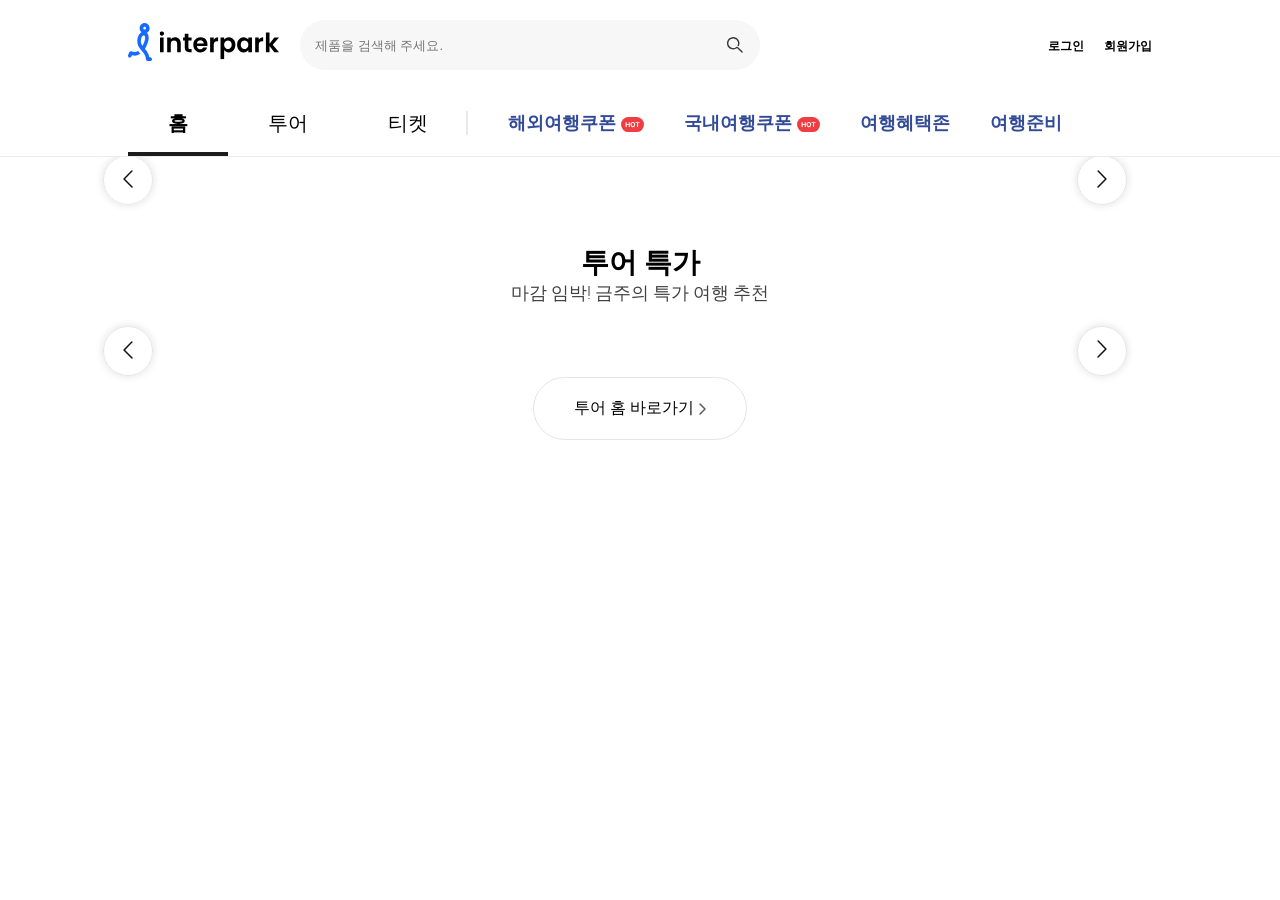
<file: public/index.html>
<!DOCTYPE html>
<html lang="ko">
  <head>
    <meta charset="UTF-8" />
    <meta name="viewport" content="width=device-width, initial-scale=1.0" />
    <title>나의 til</title>
    <!-- 외부 라이브러리 -->
    <link
      rel="stylesheet"
      href="https://necolas.github.io/normalize.css/8.0.1/normalize.css"
    />
    <link
      rel="stylesheet"
      href="https://cdn.jsdelivr.net/npm/swiper@11/swiper-bundle.min.css"
    />
    <script src="https://cdn.jsdelivr.net/npm/swiper@11/swiper-bundle.min.js"></script>

    <link rel="stylesheet" href="css/common.css" />
    <link rel="stylesheet" href="css/header.css" />
    <link rel="stylesheet" href="css/banner.css" />
    <link rel="stylesheet" href="css/tour.css" />
    <!-- <link rel="stylesheet" href="css/box.css" /> -->
    <!-- js 초기 코드 -->
    <script src="js/index.js"></script>
    <script src="js/header.js"></script>
    <script src="js/banner.js"></script>
    <script src="js/tour.js"></script>
  </head>
  <body>
    <!-- <div class="box_wrap">
      <div class="box"></div>
    </div> -->
    <!-- 전체 레이아웃 -->
    <div class="wrap">
      <!-- 상단 -->
      <header class="header">
        <div class="layout">
          <!-- 상단의 위 -->
          <div class="header_top">
            <div class="header_top_left">
              <!-- 로고 -->
              <div class="logo">
                <a href="http://www.interpark.com" target="_blank">
                  <img src="images/logo.svg" alt="로고" title="인터파크" />
                </a>
              </div>
              <!-- 제품 검색 -->
              <div class="search">
                <!-- 제품 검색 API 연동 -->
                <form class="search_form">
                  <input
                    class="search_form_word"
                    type="text"
                    placeholder="제품을 검색해 주세요."
                  />
                  <input
                    class="search_form_button"
                    type="submit"
                    value="검색"
                  />
                </form>
              </div>
            </div>
            <div class="header_top_right">
              <ul class="member">
                <li><a href="#">로그인</a></li>
                <li><a href="#">회원가입</a></li>
              </ul>
            </div>
          </div>
          <!-- 상단의 아래 -->
          <div class="header_bottom">
            <div class="header_bottom_nav">
              <ul class="nav">
                <li><a href="#" class="focus">홈</a></li>
                <li><a href="#">투어</a></li>
                <li><a href="#">티켓</a></li>
              </ul>
            </div>
            <div class="header_bottom_eventmenu">
              <ul class="coupon">
                <li>
                  <a href="#">
                    해외여행쿠폰
                    <img
                      src="images/badge_hot.svg"
                      alt="해외여행쿠폰"
                      title="해외여행쿠폰"
                    />
                  </a>
                </li>
                <li>
                  <a href="#">
                    국내여행쿠폰
                    <img
                      src="images/badge_hot.svg"
                      alt="국내여행쿠폰"
                      title="국내여행쿠폰"
                    />
                  </a>
                </li>
                <li><a href="#">여행혜택존</a></li>
                <li><a href="#">여행준비</a></li>
              </ul>
            </div>
          </div>
        </div>
      </header>
      <!-- 모바일 상단 -->
      <div class="m_header">
        <div class="m_header_menu">
          <a href="#">홈</a>
          <a href="#">투어</a>
          <a href="#">티켓</a>
        </div>
        <div class="m_header_search">
          <a href="">
            <img src="images/btn_search.svg" alt="제품검색" />
          </a>
        </div>
      </div>
      <!-- 메인 -->
      <main class="main">
        <!-- 안내 창 -->
        <!-- <div class="popup">
          <div class="popup_content">내용</div>
        </div> -->
        <!-- 안내 창 -->

        <div class="layout">
          <!-- Banner -->
          <div class="banner">
            <!-- 절대로 swiper 단어는 고치지 않는다 -->
            <div class="swiper sw_banner">
              <div class="swiper-wrapper">
                <!-- API 연동 -->
              </div>
            </div>
            <div class="swiper-pagination sw_banner_pg"></div>
            <!-- <div class="banner_slide">
              <div class="banner_list">
                <a href="#">
                  <img src="images/v1.png" alt="banner" title="배너" />
                </a>
              </div>
              <div class="banner_list">
                <a href="#">
                  <img src="images/v2.jpg" alt="banner2" title="배너2" />
                </a>
              </div>
            </div> -->
            <button class="slide_bt banner_prev slide_bt_left">
              <img src="images/slider_arrow.svg" alt="left" title="left" />
            </button>
            <button class="slide_bt banner_next slide_bt_right">
              <img src="images/slider_arrow.svg" alt="right" title="right" />
            </button>
          </div>
          <!-- Tour -->
          <div class="tour">
            <div class="section_top">
              <h2 class="section_title">투어 특가</h2>
              <span class="section_desc">마감 임박! 금주의 특가 여행 추천</span>
            </div>
            <div class="section_list">
              <!-- Start 목록 영역 -->
              <div class="section_category">
                <ul class="section_category_bts">
                  <!-- <li><button class="cate_focus">마감임박</button></li>
                  <li><button>패키지</button></li>
                  <li><button>국내숙소</button></li>
                  <li><button>해외숙소</button></li>
                  <li><button>투어/입장권</button></li> -->
                </ul>
              </div>
              <div class="section_slide_wrap">
                <div class="section_slide">
                  <!-- Swiper 투어 영역 -->
                  <div class="swiper sw_tour">
                    <div class="swiper-wrapper">
                      <!-- API 연동 -->
                    </div>
                  </div>
                  <button class="slide_bt tour_prev slide_bt_left">
                    <img
                      src="images/slider_arrow.svg"
                      alt="left"
                      title="left"
                    />
                  </button>
                  <button class="slide_bt tour_next slide_bt_right">
                    <img
                      src="images/slider_arrow.svg"
                      alt="right"
                      title="right"
                    />
                  </button>
                  <!-- <div class="item">
                    <a href="#">
                      <div class="item_image">
                        <img src="images/v3.jpg" alt="나트랑" title="나트랑" />
                      </div>
                      <span class="item_name">나트랑</span>
                      <div class="item_text">
                        <span class="item_coupon">
                          [10%쿠폰] 아동 동반 가족여행 강력 추천
                        </span>
                        <p class="item_desc">
                          방콕/파타야 5일, 중대형기종(347석) 탑승, 24년 오픈 5성
                          윈덤 좀티엔 파타야, 마사지 2시간, 핵심일정 포함
                        </p>
                        <span class="item_price"><b>109,000</b>원~</span>
                      </div>
                    </a>
                  </div>
                  <div class="item">
                    <a href="#">
                      <div class="item_image">
                        <img src="images/v3.jpg" alt="나트랑" title="나트랑" />
                      </div>
                      <span class="item_name">나트랑</span>
                      <div class="item_text">
                        <span class="item_coupon">
                          [10%쿠폰] 아동 동반 가족여행 강력 추천
                        </span>
                        <p class="item_desc">
                          방콕/파타야 5일, 중대형기종(347석) 탑승, 24년 오픈 5성
                          윈덤 좀티엔 파타야, 마사지 2시간, 핵심일정 포함
                        </p>
                        <span class="item_price"><b>109,000</b>원~</span>
                      </div>
                    </a>
                  </div>
                  <div class="item">
                    <a href="#">
                      <div class="item_image">
                        <img src="images/v3.jpg" alt="나트랑" title="나트랑" />
                      </div>
                      <span class="item_name">나트랑</span>
                      <div class="item_text">
                        <span class="item_coupon">
                          [10%쿠폰] 아동 동반 가족여행 강력 추천
                        </span>
                        <p class="item_desc">
                          방콕/파타야 5일, 중대형기종(347석) 탑승, 24년 오픈 5성
                          윈덤 좀티엔 파타야, 마사지 2시간, 핵심일정 포함
                        </p>
                        <span class="item_price"><b>109,000</b>원~</span>
                      </div>
                    </a>
                  </div> -->
                </div>
              </div>
              <!-- End 목록 영역 -->
            </div>
            <div class="section_bts">
              <a href="#">
                투어 홈 바로가기
                <img
                  src="images/icon_linkArrow.svg"
                  alt="투어 홈 바로가기"
                  title="투어 홈 바로가기"
                />
              </a>
            </div>
          </div>
          <!-- Trip -->
          <div></div>
          <!-- Ticket -->
          <div></div>
          <!-- Live -->
          <div></div>
        </div>
      </main>
      <!-- 하단 -->
      <footer>
        <div></div>
      </footer>
    </div>
  </body>
</html>
</file>
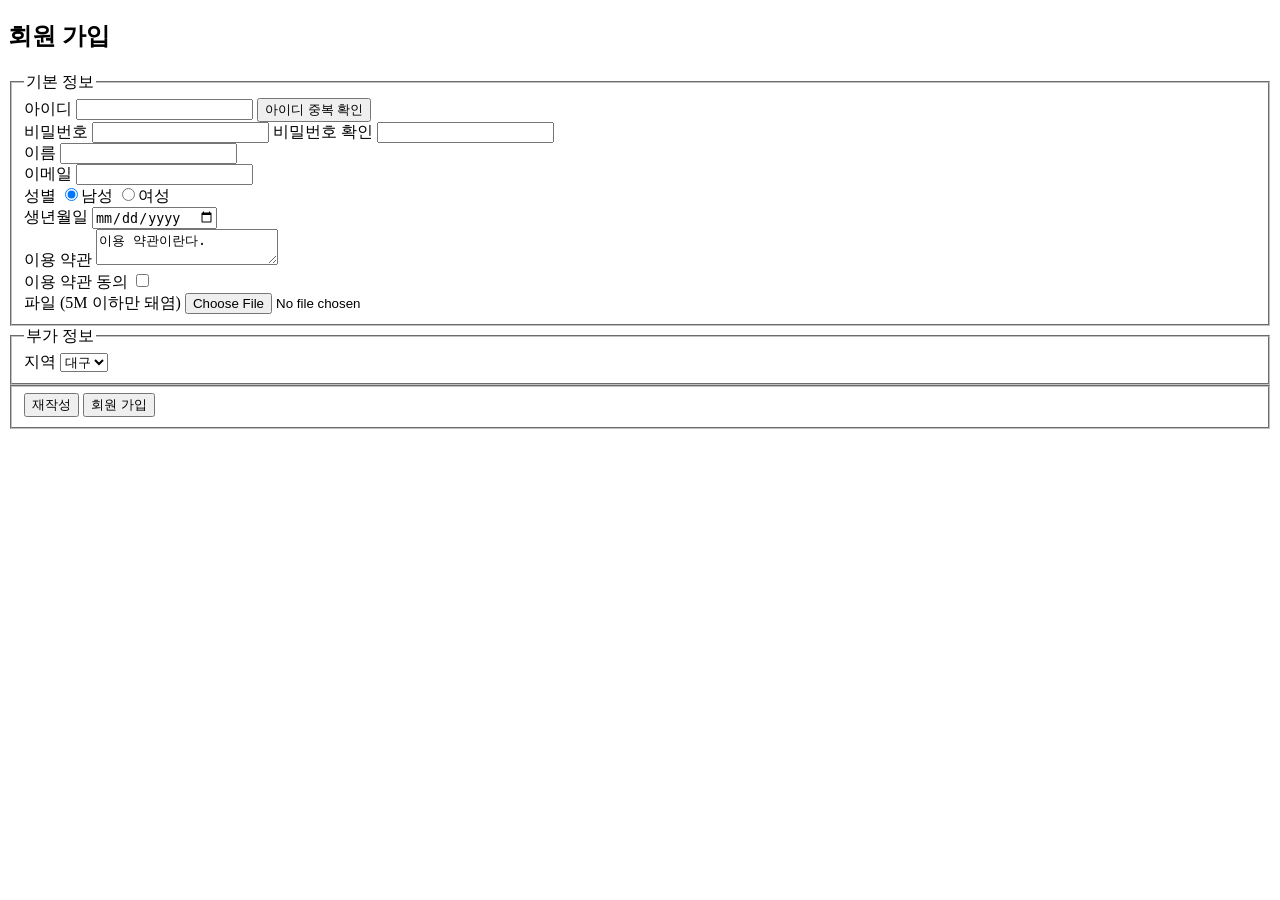
<file: public/form.html>
<!DOCTYPE html>
<html lang="ko">
  <head>
    <meta charset="UTF-8" />
    <meta name="viewport" content="width=device-width, initial-scale=1.0" />
    <title>회원 가입</title>
  </head>
  <body>
    <div class="join_form">
      <h2>회원 가입</h2>
      <form action="member_join.jsp" method="get">
        <!-- 기본 정보 -->
        <fieldset>
          <legend>기본 정보</legend>
          <label for="userid">아이디</label>
          <input
            type="text"
            id="userid"
            name="userid"
            minlength="8"
            maxlength="16"
            required
          />

          <button>아이디 중복 확인</button>

          <br />
          <label for="pass">비밀번호</label>
          <input
            type="password"
            id="pass"
            name="pass"
            minlength="8"
            maxlength="16"
            required
          />
          <label for="pass2">비밀번호 확인</label>
          <input
            type="password"
            id="pass2"
            minlength="8"
            maxlength="16"
            required
          />

          <br />
          <label>이름</label>
          <input type="text" name="name" required />

          <br />
          <label>이메일</label>
          <input type="email" name="email" required />

          <br />
          <label>성별</label>
          <input type="radio" name="gender" value="1" checked />남성
          <input type="radio" name="gender" value="2" />여성

          <br />
          <label>생년월일</label>
          <input type="date" name="birthday" />

          <br />
          <label>이용 약관</label>
          <textarea readonly>이용 약관이란다.</textarea>

          <br />
          <label>이용 약관 동의</label>
          <input type="checkbox" name="agree" />

          <br />
          <label>파일 (5M 이하만 돼염)</label>
          <input type="file" name="file" />
        </fieldset>
        <!-- 부가 정보 -->
        <fieldset>
          <legend>부가 정보</legend>
          <label>지역</label>
          <select name="city">
            <option value="1">대구</option>
            <option value="2">서울</option>
            <option value="3">부산</option>
          </select>
        </fieldset>
        <!-- 버튼 -->
        <fieldset>
          <input type="reset" value="재작성" />
          <input type="submit" value="회원 가입" />
        </fieldset>
      </form>
    </div>
  </body>
</html>
</file>
<file: public/css/common.css>
@charset "utf-8";
@import url("https://fonts.googleapis.com/css2?family=Roboto:ital,wght@0,100..900;1,100..900&display=swap");

* {
  margin: 0;
  padding: 0;
  box-sizing: border-box;
  outline-style: none;
}

/* 태그 선택 : 추천하는 각 태그 별 기본값 */
a {
  text-decoration: none;
  color: #000000;
}
ul {
  list-style: none;
}
html {
  width: 100%;
  /* 반응형 최소 너비 설정 */
  min-width: 540px;
  /* 가로 스크롤은 UI 상 좋지 않아요 */
  overflow-x: hidden;
  /* 디자인 보고 수정 */
  font-size: 12px;
}
body {
  width: 100%;
  font-size: 1rem;
  /* 디자인 보고 수정 */
  color: #000000;
  /* 글꼴이 필요로 함. */
  font-family: "Segoe UI", Roboto, Arial, "Noto Sans", sans-serif,
    "Apple Color Emoji", "Segoe UI Emoji", "Segoe UI Symbol", "Noto Color Emoji";
  font-weight: normal;
  font-size: 1.3rem;
  line-height: 1.3;
}

.wrap {
  width: 100%;
}
.layout {
  max-width: 1280px;
  margin: 0 auto;
  /* margin-top: 0;
    margin-bottom: 0;
    margin-left: auto;
    margin-right: auto; */
}
/* 반응형 작업 */
body {
  /* background-color: skyblue; */
}

@media all and (max-width: 1280px) {
  .layout {
    max-width: 1024px;
  }
}
@media all and (max-width: 1028px) {
  .layout {
    max-width: 760px;
  }
}
@media all and (max-width: 760px) {
  .layout {
    max-width: 100%;
  }
}

/* header 가 fixed 가 되면 강제로 padding 넣기 */
.main_fixed {
  padding-top: 150px;
}

/* slide 관련 공통 */
.slide_bt {
  position: absolute;
  top: 50%;
  /* transform: translateY(-50%); */
  width: 50px;
  height: 50px;
  border-radius: 50%;
  cursor: pointer;

  border: 1px solid #e6e6e6;
  background-color: rgba(255, 255, 255, 0.85);
  box-shadow: 0 0 8px rgba(0, 0, 0, 0.13);

  z-index: 100;
}
.slide_bt_left {
  left: 0;
  transform: translateX(-50%) translateY(-50%) rotateY(180deg);
}
.slide_bt_right {
  right: 0;
  transform: translateX(-50%) translateY(-50%);
}
/* swiper 버튼 비활성 시 표현 */
.swiper-button-disabled {
  display: none;
}

@media screen and (max-width: 1024px) {
  body {
    /* background-color: aqua; */
  }
}

@media screen and (max-width: 960px) {
  body {
    /* background-color: orange; */
  }
}

@media screen and (max-width: 760px) {
  body {
    /* background-color: hotpink; */
  }
}

@media screen and (max-width: 540px) {
  body {
    /* background-color: yellowgreen; */
  }
}

/* 안내 창 */
.popup {
  position: fixed;
  left: 0;
  top: 0;
  width: 100%;
  height: 100%;
  /* 아래처럼 해도 돼요. */
  /* height: 100vh; */
  background-color: rgb(0, 0, 0, 0.5);
  z-index: 9999999999;
}
.popup_content {
  position: relative;
  max-width: 650px;
  width: 50.78vw;
  max-height: 400px;
  height: 31.25vw;
  background-color: yellowgreen;
  margin: 0 auto;
}
</file>
<file: public/css/header.css>
main {
  padding-top: 150px;
}

.header {
  position: fixed;
  left: 0;
  top: 0;

  z-index: 999;
  width: 100%;
  background-color: #ffffff;
  border-bottom: 1px solid #ebebeb;
}
.header_down {
  position: fixed;
  top: 0;
  left: 0;
  z-index: 999;
  width: 100%;
}
.header_top {
  position: relative;
  display: flex;
  justify-content: space-between;
  align-items: center;
  width: 100%;

  /* margin-top: 30px;
  margin-bottom: 30px; */
  padding: 20px 0;
}
.header_top_down {
  padding: 0px;
}
.header_top_left {
  display: flex;
  align-items: center;
  gap: 20px;
}
.header_top_right {
  position: relative;
}
.logo > a > img {
  width: 152px;
  height: auto;
}
.search {
}
.search_down {
  position: absolute;
  top: 6px;
  left: 350px;
}
.search_form {
  display: flex;
  align-items: center;
  width: 460px;
}
.search_form_word {
  width: calc(100% - 50px);
  height: 50px;
  background-color: #f7f7f8;
  border: none;
  border-radius: 25px 0px 0px 25px;
  padding-left: 15px;
}
.search_form_button {
  width: 50px;
  height: 50px;
  font-size: 0;
  /* background-color: #f7f7f8;
  background-image: url("../images/btn_search.svg");
  background-repeat: no-repeat;
  background-position: center;
  background-size: 18px; */

  background: #f7f7f8 url("../images/btn_search.svg") no-repeat center;
  background-size: 18px;
  /* background-color: #f7f7f8; */
  border: none;
  border-radius: 0px 25px 25px 0px;
  cursor: pointer;
}
.header_top_right {
  position: relative;
}
.member {
  display: flex;
  gap: 20px;
}
.member_down {
  position: absolute;
  top: 30px;
  right: 0;
}
.member > li > a {
  font-size: 12px;
  font-weight: 700;
  line-height: 16px;
  color: #000000;
}
.header_bottom {
  display: flex;
  align-items: center;
  width: 100%;
}
.header_bottom_nav {
}
.nav {
  position: relative;
  display: flex;
  gap: 0px;
}
.nav::after {
  position: absolute;
  /* top: calc(100% - 50% - 24px / 2); */
  top: 50%;
  right: 0;
  display: block;
  width: 2px;
  height: 24px;
  background-color: #e9e9e9;
  transform: translateY(-50%);
  content: "";
}
.nav li a {
  position: relative;
  display: block;
  padding: 20px 40px;
  font-size: 20px;
  font-weight: 400;
}
.nav li a.focus {
  font-weight: 700 !important;
}
.nav li a.focus::after {
  position: absolute;
  bottom: 0;
  left: 0;

  display: block;
  width: 100%;
  height: 4px;
  background-color: #1c1c1c;
  content: "";
}
.header_bottom_eventmenu {
}
.coupon {
  display: flex;
  align-items: center;
  gap: 20px;
  margin-left: 30px;
}
.coupon > li > a {
  display: flex;
  align-items: center;
  padding: 0 10px;

  font-size: 18px;
  font-weight: 600;
  color: #324b97;
  gap: 5px;
}
.coupon > li > a > img {
  transform: translateY(10%);
}

/* 모바일 헤더 */
.m_header {
  padding: 0 20px;
  display: none;
  justify-content: space-between;
  align-content: center;
  position: fixed;
  top: 0;
  left: 0;
  z-index: 999;
  width: 100%;
  height: 54px;
  background-color: #fff;
  border-bottom: 1px solid #ebebeb;
}
.m_header_menu {
  display: flex;
  align-items: center;
  gap: 15px;
}
.m_header_menu a {
  font-size: 20px;
  font-weight: 700;
}
.m_header_search {
  display: flex;
  align-items: center;
}
.m_header_search a {
}

/* 반응형 작업 */
@media all and (max-width: 1024px) {
  main {
    padding-top: 54px;
  }
  .header {
    display: none;
  }
  .m_header {
    display: flex;
  }
}
</file>
<file: public/css/banner.css>
.banner {
  position: relative;
  margin-top: 30px;
}
/* 스크롤 시 헤더가 반영 안되는 부분 반영해서 레이아웃 적용 */
.banner_fix {
  padding-top: 50px;
}
.banner_slide {
  display: flex;
  gap: 25px;
}
.sw_banner {
  border-radius: 15px;
}
.banner_list {
  border-radius: 15px;
  overflow: hidden;
}
.banner_list img {
  width: 100%;
  height: 100%;
  /* 비율을 유지하면서 영역에 이미 가득 채우기 */
  object-fit: cover;
  display: block;
}

/* 반응형 코드 */
.sw_banner_pg {
  display: none;
  bottom: -25px !important;
}

@media all and (max-width: 1024px) {
  .sw_banner_pg {
    display: block;
  }
  /* 평상 시 버튼 모습 */
  .sw_banner_pg .swiper-pagination-bullet {
    width: 6px;
    height: 6px;
    opacity: 0.4;
    background-color: #fff !important;
  }
  /* 포커스 시 버튼 모습 */
  .sw_banner_pg .swiper-pagination-bullet-active {
    width: 7px;
    height: 7px;
    opacity: 1;
    background-color: #fff !important;
  }
}

@media all and (max-width: 960px) {
  .sw_banner {
    width: 350px;
  }
  .sw_banner_pg {
    bottom: 10px !important;
  }
}
</file>
<file: public/css/tour.css>
.tour {
  margin-top: 65px;
}
.section_top {
  padding-bottom: 22px;
}
.section_title {
  text-align: center;
  font-size: 28px;
  font-weight: 700;
}
.section_desc {
  display: block;
  text-align: center;
  font-size: 18px;
  font-weight: 300;
  color: rgba(0, 0, 0, 0.75);
}
.section_list {
  padding-bottom: 6px;
}
.section_category {
  display: flex;
  justify-content: center;
  padding-bottom: 24px;
}
.section_category_bts {
  display: flex;
  gap: 6px;
}
.section_category_bts > li {
}
.section_category_bts > li > button {
  border: 1px solid #e5e5e5;
  background-color: #ffffff;
  padding: 15px 20px;
  border-radius: 52px;
  cursor: pointer;

  font-size: 14px;
  font-weight: 400;

  transition: all 0.3s ease-out;
}
.section_category_bts > li > button.cate_focus {
  border: 1px solid #333333;
  color: #ffffff;
  background-color: #333333;
  font-weight: 700;
}
.section_slide {
  position: relative;
  display: flex;
  gap: 25px;
  margin-bottom: 20px;
}
.item {
  position: relative;
  overflow: hidden;
  border: 1px solid #e5e5e5;
  border-radius: 10px;
}
.item > a {
}
.item_image {
  width: 100%;
  height: 250px;
  overflow: hidden;
  margin-bottom: 25px;
}
.item_image > img {
  width: 100%;
  /* 비율을 유지하면서 영역에 이미지 가득 채우기 */
  height: 100%;
  object-fit: cover;
  display: block;
}
.item_name {
  position: absolute;
  left: 20px;
  top: 235px;

  background-color: #1769ff;
  color: #ffffff;
  font-size: 16px;
  font-weight: 700;

  border-radius: 4px;
  padding: 10px;
}
.item_text {
  padding: 20px;
}
.item_coupon {
  display: block;
  font-size: 16px;
  font-weight: 400;
  color: #1769ff;
  /* 줄내림 방지 */
  white-space: nowrap;
  /* 말줄임 처리 */
  overflow: hidden;
  text-overflow: ellipsis;
}
.item_desc {
  display: block;
  font-size: 14px;
  font-weight: 400;
  color: #333333;
  /* 줄내림 방지 */
  white-space: nowrap;
  /* 말줄임 처리 */
  overflow: hidden;
  text-overflow: ellipsis;
}
.item_price {
  font-size: 16px;
  font-weight: 400;
}
.item_price > b {
  font-size: 22px;
  font-weight: 700;
}
.item > a > img {
}
.item > a > span {
}
.item > a > p {
}
.section_bts {
  display: flex;
  justify-content: center;
}
.section_bts > a {
  border: 1px solid #e5e5e5;
  padding: 20px 40px;
  border-radius: 40px;

  background-color: #ffffff;
  font-size: 16px;
  font-weight: 400;

  display: flex;
  align-items: center;
  gap: 5px;
}
.section_bts > a > img {
  transform: translateY(1px);
}

/* 반응형 */
@media all and (max-width: 1024px) {
  .tour {
    border-top: 8px solid #f4f4f4;
    margin-top: 50px;
    padding-top: 10px;
  }
  .tour .section_top {
    padding-bottom: 12px;
  }
  .tour .section_title {
    font-size: 21px;
  }
  .tour .section_desc {
    font-size: 15px;
  }
  .tour .section_category {
    padding-bottom: 12px;
  }
  .section_category_bts > li > button {
    padding: 9px 20px;
    font-size: 12px;
  }
  .tour .section_slide {
    width: 760px;
    overflow: hidden;
  }
  .section_slide_wrap {
    max-width: 760px;
    overflow: hidden;
  }
  /* 반응형 슬라이드 높이 설정 */
  .item {
    height: 222px !important;
  }
  .item_image {
    height: 138px !important;
    margin-bottom: 15px !important;
  }
  .item_name {
    left: 8px;
    top: 127px;
    font-size: 11px;
    font-weight: 500;
    border-radius: 4px;
    padding: 3px;
  }
  .item_coupon {
  }
  .item_desc {
  }
  .item_price {
    font-size: 14px;
  }
  .item_price > b {
    font-size: 14px;
  }
  .item_text {
    padding: 5px;
  }
  .section_bts > a {
    width: 95%;
    justify-content: center;
    border-radius: 4px;
    padding: 15px 20px;
  }
}
</file>
<file: public/css/box.css>
@charset "utf-8";
/* .box_wrap {
  display: block;
  border: 3px solid red;
  overflow: hidden;
}
.box {
  display: block;
  width: 50px;
  border: 3px solid black;
  float: left;
} */

.box_wrap {
  /* position: relative; */
  position: fixed;
  width: 800px;
  height: 100px;
  margin: 0 auto;
  background-color: yellow;
}
.box {
  position: absolute;
  left: 100px;
  bottom: 0px;

  width: 50px;
  height: 50px;
  background-color: red;
}
</file>
